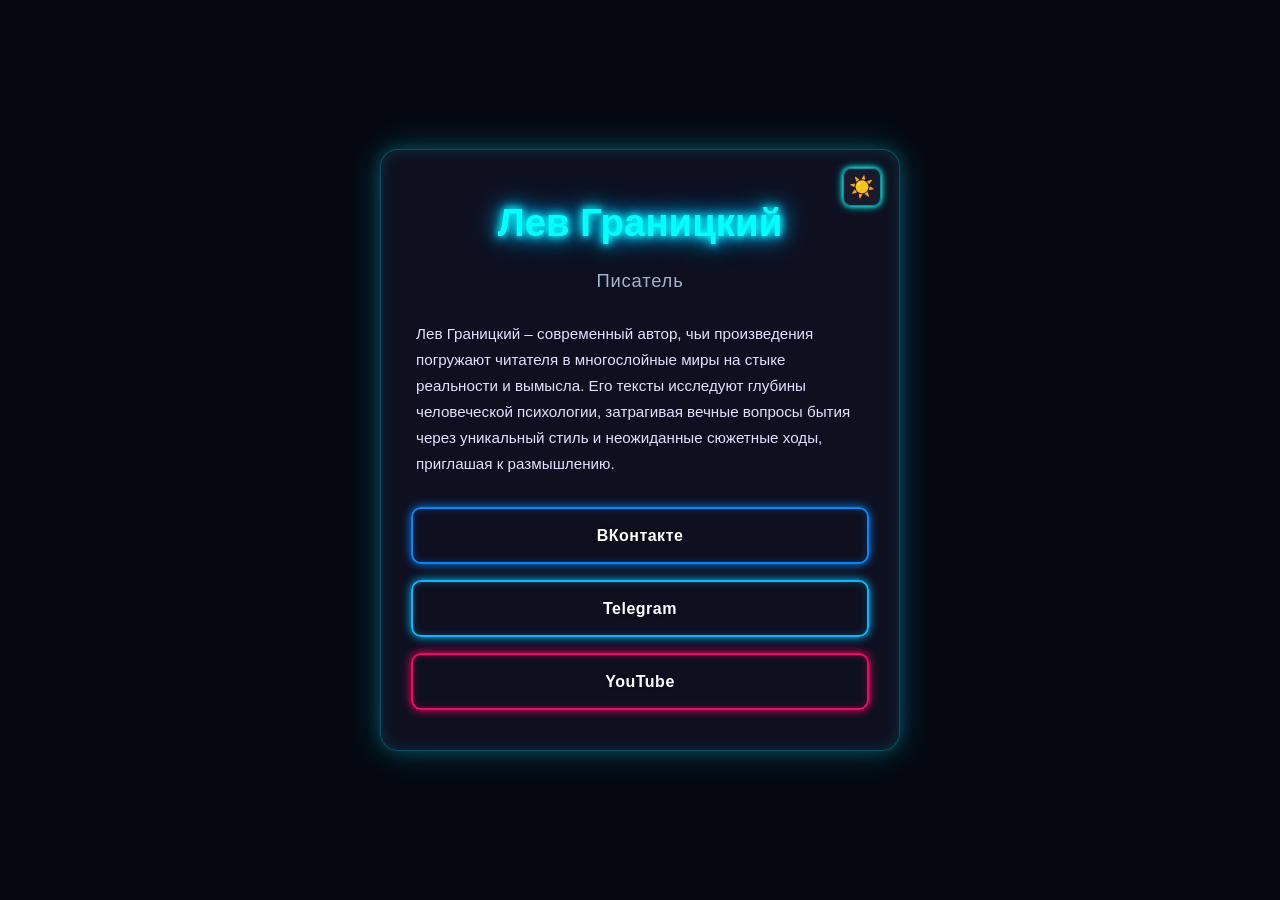
<file: index.html>
<!DOCTYPE html>
<html lang="ru">
<head>
    <meta charset="UTF-8">
    <meta name="viewport" content="width=device-width, initial-scale=1.0">
    <title>Лев Границкий - Писатель</title>
    <style>
        /* CSS Variables for theming */
        :root {
            /* Neon (Night) Theme - Default */
            --bg-color: #050810; /* Even darker deep blue */
            --container-bg-color: #0e1020; /* Dark, slightly less saturated */
            --text-color-primary: #e0e0ff;
            --text-color-secondary: #a0b4d0;
            --heading-color: #00ffff; /* Cyan */
            --heading-text-shadow: 0 0 7px #00ffff, 0 0 12px #00ffff, 0 0 20px #00aaff, 0 0 30px #00aaff;
            --button-text-color: #ffffff;
            --button-border-glow: 0 0 4px #00ffff, 0 0 8px #00ffff;
            --vk-bg: transparent;
            --vk-border: #0088ff; /* Brighter Neon Blue for VK */
            --vk-hover-bg: rgba(0, 136, 255, 0.25);
            --telegram-bg: transparent;
            --telegram-border: #00bbff; /* Bright Sky Neon Blue for Telegram */
            --telegram-hover-bg: rgba(0, 187, 255, 0.25);
            --youtube-bg: transparent;
            --youtube-border: #ff0066; /* Neon Pink for YouTube */
            --youtube-hover-bg: rgba(255, 0, 102, 0.25);
            --theme-toggle-bg: rgba(32, 32, 53, 0.7);
            --theme-toggle-icon-color: #00ffff;
            --theme-toggle-border: rgba(0, 255, 255, 0.5);
            --container-border-color: rgba(0, 220, 255, 0.3);
            --container-box-shadow: 0 0 35px rgba(0, 220, 255, 0.25), 0 0 15px rgba(0, 220, 255, 0.2);
            --container-inset-shadow: 0 0 15px rgba(0, 220, 255, 0.15) inset;
        }

        .light-theme {
            --bg-color: #e8eff5; /* Lighter, softer blue-gray */
            --container-bg-color: #ffffff;
            --text-color-primary: #2c3e50; /* Dark slate blue */
            --text-color-secondary: #526276; /* Medium slate blue */
            --heading-color: #005c99; /* Strong, classic blue */
            --heading-text-shadow: none;
            --button-text-color: #ffffff;
            --button-border-glow: none; /* No glow for light theme buttons */
            --vk-bg: #0077ff;
            --vk-border: #0077ff;
            --vk-hover-bg: #005cb3;
            --telegram-bg: #00aaff;
            --telegram-border: #00aaff;
            --telegram-hover-bg: #0088cc;
            --youtube-bg: #cc0033;
            --youtube-border: #cc0033;
            --youtube-hover-bg: #aa0022;
            --theme-toggle-bg: #e0e0e0;
            --theme-toggle-icon-color: #005c99;
            --theme-toggle-border: #c0c0c0;
            --container-border-color: #d0d8e0; /* Light border for container */
            --container-box-shadow: 0 8px 25px rgba(0, 0, 0, 0.1);
            --container-inset-shadow: none;
        }

        /* Reset and Basic Styles */
        *, *::before, *::after { box-sizing: border-box; margin: 0; padding: 0; }

        body {
            font-family: "Segoe UI", Roboto, Helvetica, Arial, sans-serif;
            background-color: var(--bg-color);
            color: var(--text-color-primary);
            display: flex;
            flex-direction: column;
            align-items: center;
            justify-content: center;
            min-height: 100vh;
            padding: 20px;
            text-align: center;
            line-height: 1.7;
            transition: background-color 0.4s ease, color 0.4s ease;
        }

        .container {
            background-color: var(--container-bg-color);
            padding: 40px 30px; /* Increased padding a bit */
            border-radius: 18px; /* Slightly more pronounced radius */
            border: 1px solid var(--container-border-color);
            box-shadow: var(--container-box-shadow), var(--container-inset-shadow);
            max-width: 520px; /* Adjusted max-width */
            width: 100%;
            position: relative;
            transition: background-color 0.4s ease, box-shadow 0.4s ease, border-color 0.4s ease;
        }

        /* Theme Toggle Button */
        .theme-toggle-button {
            position: absolute;
            top: 18px;
            right: 18px;
            background-color: var(--theme-toggle-bg);
            color: var(--theme-toggle-icon-color); /* For emoji color */
            border: 1px solid var(--theme-toggle-border);
            width: 38px;
            height: 38px;
            border-radius: 8px; /* Rounded square */
            cursor: pointer;
            font-size: 1.3rem; /* Emoji size */
            display: flex;
            align-items: center;
            justify-content: center;
            transition: background-color 0.3s ease, color 0.3s ease, border-color 0.3s ease, transform 0.2s ease;
            box-shadow: var(--button-border-glow);
            -webkit-tap-highlight-color: transparent; /* Remove tap highlight on mobile */
        }
        .light-theme .theme-toggle-button {
             box-shadow: 0 1px 3px rgba(0,0,0,0.1);
        }
        .theme-toggle-button:hover {
            transform: scale(1.1);
            opacity: 0.9;
        }
        .theme-toggle-button:active {
            transform: scale(1.0);
        }

        /* Header Styles */
        .writer-name {
            font-size: 2.4rem; /* Adjusted size */
            color: var(--heading-color);
            margin-bottom: 10px;
            font-weight: 700;
            text-shadow: var(--heading-text-shadow);
            transition: color 0.3s ease, text-shadow 0.3s ease;
        }

        .writer-title {
            font-size: 1.15rem;
            color: var(--text-color-secondary);
            margin-bottom: 25px;
            font-weight: 300;
            letter-spacing: 0.8px;
        }

        /* Description Styles */
        .description {
            font-size: 0.95rem; /* Slightly smaller for conciseness */
            color: var(--text-color-primary);
            margin-bottom: 30px;
            text-align: left;
            padding: 0 5px;
        }

        .description p {
            margin-bottom: 0; /* Only one paragraph now */
        }

        /* Social Links Styles */
        .social-links {
            display: flex;
            flex-direction: column;
            gap: 16px; /* Adjusted gap */
        }

        .social-button {
            display: block;
            padding: 13px 20px;
            text-decoration: none;
            color: var(--button-text-color);
            border-radius: 10px; /* More rounded buttons */
            font-size: 1rem;
            font-weight: 600;
            letter-spacing: 0.5px;
            transition: background-color 0.3s ease, transform 0.2s ease, border-color 0.3s ease, box-shadow 0.3s ease, color 0.3s ease;
            border: 2px solid;
            text-shadow: 0 0 5px rgba(0,0,0,0.2); /* Subtle text shadow for depth */
        }
        
        .light-theme .social-button {
            text-shadow: none;
        }
        .light-theme .social-button:hover {
             color: var(--button-text-color);
        }

        .social-button:hover {
            transform: translateY(-2px) scale(1.01);
        }

        .vk {
            background-color: var(--vk-bg);
            border-color: var(--vk-border);
            box-shadow: 0 0 10px var(--vk-border), inset 0 0 7px color-mix(in srgb, var(--vk-border) 30%, transparent);
        }
        .vk:hover {
            background-color: var(--vk-hover-bg);
            color: #fff;
            box-shadow: 0 0 15px var(--vk-border), inset 0 0 10px color-mix(in srgb, var(--vk-border) 50%, transparent);
        }
        .light-theme .vk { box-shadow: 0 2px 5px rgba(0,0,0,0.1); }
        .light-theme .vk:hover { box-shadow: 0 3px 7px rgba(0,0,0,0.15); }


        .telegram {
            background-color: var(--telegram-bg);
            border-color: var(--telegram-border);
            box-shadow: 0 0 10px var(--telegram-border), inset 0 0 7px color-mix(in srgb, var(--telegram-border) 30%, transparent);
        }
        .telegram:hover {
            background-color: var(--telegram-hover-bg);
            color: #fff;
            box-shadow: 0 0 15px var(--telegram-border), inset 0 0 10px color-mix(in srgb, var(--telegram-border) 50%, transparent);
        }
        .light-theme .telegram { box-shadow: 0 2px 5px rgba(0,0,0,0.1); }
        .light-theme .telegram:hover { box-shadow: 0 3px 7px rgba(0,0,0,0.15); }

        .youtube {
            background-color: var(--youtube-bg);
            border-color: var(--youtube-border);
            box-shadow: 0 0 10px var(--youtube-border), inset 0 0 7px color-mix(in srgb, var(--youtube-border) 30%, transparent);
        }
        .youtube:hover {
            background-color: var(--youtube-hover-bg);
            color: #fff;
            box-shadow: 0 0 15px var(--youtube-border), inset 0 0 10px color-mix(in srgb, var(--youtube-border) 50%, transparent);
        }
        .light-theme .youtube { box-shadow: 0 2px 5px rgba(0,0,0,0.1); }
        .light-theme .youtube:hover { box-shadow: 0 3px 7px rgba(0,0,0,0.15); }


        /* Responsive adjustments */
        @media (max-width: 600px) {
            .writer-name {
                font-size: 2rem;
            }
            .writer-title {
                font-size: 1.05rem;
            }
            .description {
                font-size: 0.9rem;
            }
            .container {
                padding: 35px 20px; /* Adjust padding for smaller screens */
                margin: 15px;
            }
            .theme-toggle-button {
                width: 34px;
                height: 34px;
                font-size: 1.2rem;
                top: 12px;
                right: 12px;
            }
            .social-button {
                padding: 12px 18px;
                font-size: 0.95rem;
            }
        }
        @media (max-width: 380px) {
            .writer-name {
                font-size: 1.8rem;
            }
             .writer-title {
                font-size: 1rem;
            }
        }
    </style>
</head>
<body>

    <div class="container">
        <button id="themeToggle" class="theme-toggle-button" aria-label="Переключить тему">
            <!-- Icon will be set by JavaScript -->
        </button>

        <header>
            <h1 class="writer-name">Лев Границкий</h1>
            <p class="writer-title">Писатель</p>
        </header>

        <section class="description">
            <p>Лев Границкий – современный автор, чьи произведения погружают читателя в многослойные миры на стыке реальности и вымысла. Его тексты исследуют глубины человеческой психологии, затрагивая вечные вопросы бытия через уникальный стиль и неожиданные сюжетные ходы, приглашая к размышлению.</p>
        </section>

        <nav class="social-links">
            <a href="./chznach.html" target="_blank" rel="noopener noreferrer" class="social-button vk">ВКонтакте</a>
            <a href="https://t.me/example_levgranitsky" target="_blank" rel="noopener noreferrer" class="social-button telegram">Telegram</a>
            <a href="https://youtube.com/@example_levgranitsky" target="_blank" rel="noopener noreferrer" class="social-button youtube">YouTube</a>
        </nav>
    </div>

    <script>
        const themeToggle = document.getElementById('themeToggle');
        const body = document.body;
        const prefersDarkScheme = window.matchMedia("(prefers-color-scheme: dark)");

        function applyTheme(theme) {
            if (theme === 'light') {
                body.classList.add('light-theme');
                themeToggle.innerHTML = '🌙'; // Show moon: click to switch to Night
                themeToggle.setAttribute('aria-label', 'Переключить на ночной режим');
                localStorage.setItem('theme', 'light');
            } else { // dark theme
                body.classList.remove('light-theme');
                themeToggle.innerHTML = '☀️'; // Show sun: click to switch to Day
                themeToggle.setAttribute('aria-label', 'Переключить на дневной режим');
                localStorage.setItem('theme', 'dark');
            }
        }

        const savedTheme = localStorage.getItem('theme');

        // Initialize theme
        if (savedTheme) {
            applyTheme(savedTheme);
        } else if (prefersDarkScheme.matches) {
            applyTheme('dark');
        } else {
            // Default to dark (neon) if no preference set and OS is not dark
            applyTheme('dark');
        }

        themeToggle.addEventListener('click', () => {
            if (body.classList.contains('light-theme')) {
                applyTheme('dark');
            } else {
                applyTheme('light');
            }
        });
    </script>

</body>
</html>
</file>
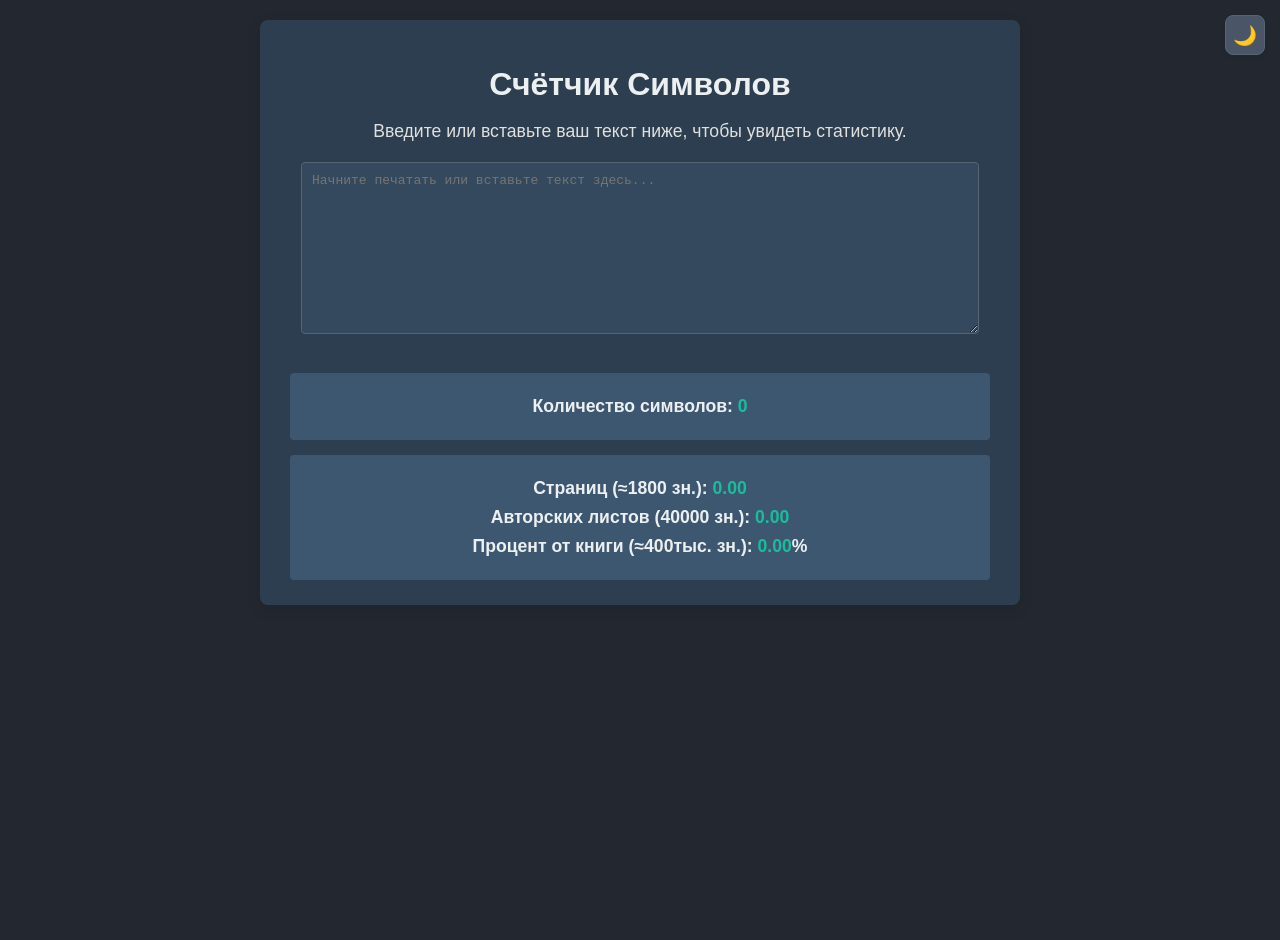
<file: chznach.html>
<!DOCTYPE html>
<html lang="ru">
<head>
    <meta charset="UTF-8">
    <meta name="viewport" content="width=device-width, initial-scale=1.0">
    <title>Счётчик Символов</title>
    <style>
        /* CSS variables for theming */
        :root {
            --bg-color: #f4f7f6;
            --text-color: #333;
            --container-bg: #ffffff;
            --header-color: #2c3e50;
            --input-border-color: #ddd;
            --input-focus-border: #5cb85c;
            --input-bg-color: #fff;
            --input-text-color: #333;
            --result-bg: #e9ecef;
            --result-text-color: #2c3e50;
            --highlight-color: #5cb85c;
            --button-bg: #e0e0e0;
            --button-hover-bg: #d0d0d0;
            --button-shadow: 0 2px 4px rgba(0, 0, 0, 0.1);
        }

        .dark-theme {
            --bg-color: #23272f; /* Dark background */
            --text-color: #e0e0e0; /* Light text */
            --container-bg: #2c3e50; /* Darker container */
            --header-color: #ecf0f1; /* Light header */
            --input-border-color: #566573;
            --input-focus-border: #1abc9c; /* A different highlight for dark theme */
            --input-bg-color: #34495e;
            --input-text-color: #ecf0f1;
            --result-bg: #3e5771;
            --result-text-color: #ecf0f1;
            --highlight-color: #1abc9c;
            --button-bg: #4a5568;
            --button-hover-bg: #2d3748;
        }

        body {
            font-family: 'Arial', sans-serif;
            background-color: var(--bg-color);
            color: var(--text-color);
            margin: 0;
            padding: 20px;
            display: flex;
            justify-content: center;
            align-items: flex-start;
            min-height: 100vh;
            transition: background-color 0.3s, color 0.3s;
        }

        .container {
            background-color: var(--container-bg);
            padding: 25px 30px;
            border-radius: 8px;
            box-shadow: 0 4px 15px rgba(0, 0, 0, 0.1);
            width: 100%;
            max-width: 700px; /* Increased max-width for more content */
            text-align: center;
            transition: background-color 0.3s;
        }

        h1 {
            color: var(--header-color);
            margin-bottom: 15px;
            transition: color 0.3s;
        }

        p {
            font-size: 1.1em;
            color: var(--text-color); /* Use text-color for general paragraphs */
            margin-bottom: 20px;
            transition: color 0.3s;
        }

        textarea {
            width: calc(100% - 22px); /* Account for padding and border */
            padding: 10px;
            margin-bottom: 20px;
            border: 1px solid var(--input-border-color);
            background-color: var(--input-bg-color);
            color: var(--input-text-color);
            border-radius: 4px;
            font-size: 1em;
            min-height: 150px;
            box-sizing: border-box;
            resize: vertical;
            transition: border-color 0.3s, background-color 0.3s, color 0.3s;
        }

        textarea:focus {
            outline: none;
            border-color: var(--input-focus-border);
            box-shadow: 0 0 5px color-mix(in srgb, var(--input-focus-border) 50%, transparent);
        }

        .result-container, .additional-counters {
            margin-top: 15px;
            background-color: var(--result-bg);
            padding: 15px; /* Increased padding */
            border-radius: 4px;
            transition: background-color 0.3s;
        }

        .result-container p, .additional-counters p {
            font-size: 1.1em; /* Slightly smaller for more counters */
            font-weight: bold;
            color: var(--result-text-color);
            margin: 8px 0; /* Spacing between counter lines */
            transition: color 0.3s;
        }

        #charCountOutput,
        #pageCountOutput,
        #authorSheetOutput,
        #bookPercentageOutput {
            color: var(--highlight-color);
            font-weight: bold;
            transition: color 0.3s;
        }

        /* Theme Switcher Button */
        .theme-switcher {
            position: fixed;
            top: 15px;
            right: 15px;
            width: 40px;
            height: 40px;
            background-color: var(--button-bg);
            color: var(--text-color);
            border: 1px solid var(--input-border-color);
            border-radius: 8px; /* More rounded square */
            cursor: pointer;
            display: flex;
            justify-content: center;
            align-items: center;
            font-size: 1.2em; /* For emoji icon */
            box-shadow: var(--button-shadow);
            transition: background-color 0.3s, color 0.3s, border-color 0.3s, box-shadow 0.3s;
        }

        .theme-switcher:hover {
            background-color: var(--button-hover-bg);
            box-shadow: 0 4px 8px rgba(0, 0, 0, 0.15);
        }
        .theme-switcher:focus {
            outline: none;
            box-shadow: 0 0 0 3px color-mix(in srgb, var(--input-focus-border) 40%, transparent);
        }
    </style>
</head>
<body>
    <button class="theme-switcher" id="themeSwitcher" aria-label="Переключить тему">☀️</button>

    <div class="container">
        <h1>Счётчик Символов</h1>
        <p>Введите или вставьте ваш текст ниже, чтобы увидеть статистику.</p>

        <textarea id="textInput" placeholder="Начните печатать или вставьте текст здесь..." rows="10"></textarea>

        <div class="result-container">
            <p>Количество символов: <span id="charCountOutput">0</span></p>
        </div>

        <div class="additional-counters">
            <p>Страниц (≈1800 зн.): <span id="pageCountOutput">0.00</span></p>
            <p>Авторских листов (40000 зн.): <span id="authorSheetOutput">0.00</span></p>
            <p>Процент от книги (≈400тыс. зн.): <span id="bookPercentageOutput">0.00</span>%</p>
        </div>
    </div>

    <script>
        document.addEventListener('DOMContentLoaded', () => {
            const textInput = document.getElementById('textInput');
            const charCountOutput = document.getElementById('charCountOutput');
            const pageCountOutput = document.getElementById('pageCountOutput');
            const authorSheetOutput = document.getElementById('authorSheetOutput');
            const bookPercentageOutput = document.getElementById('bookPercentageOutput');
            const themeSwitcherBtn = document.getElementById('themeSwitcher');
            const body = document.body;

            const CHARS_PER_PAGE = 1800;
            const CHARS_PER_AUTHOR_SHEET = 40000;
            const CHARS_PER_BOOK = 400000;

            // Function to update all counts
            function updateCounts() {
                const text = textInput.value;
                const count = text.length;

                charCountOutput.textContent = count;

                const pageCount = (count / CHARS_PER_PAGE).toFixed(2);
                pageCountOutput.textContent = pageCount;

                const authorSheetCount = (count / CHARS_PER_AUTHOR_SHEET).toFixed(2);
                authorSheetOutput.textContent = authorSheetCount;

                const bookPercentage = ((count / CHARS_PER_BOOK) * 100).toFixed(2);
                bookPercentageOutput.textContent = bookPercentage;
            }

            // Initial count update
            updateCounts();

            // Add event listener for input changes
            textInput.addEventListener('input', updateCounts);

            // --- Theme Switcher Logic ---
            function applyTheme(theme) {
                if (theme === 'dark') {
                    body.classList.add('dark-theme');
                    themeSwitcherBtn.textContent = '🌙'; // Moon for dark theme
                    localStorage.setItem('theme', 'dark');
                } else {
                    body.classList.remove('dark-theme');
                    themeSwitcherBtn.textContent = '☀️'; // Sun for light theme
                    localStorage.setItem('theme', 'light');
                }
            }

            themeSwitcherBtn.addEventListener('click', () => {
                const currentTheme = localStorage.getItem('theme') || 'light';
                if (currentTheme === 'light') {
                    applyTheme('dark');
                } else {
                    applyTheme('light');
                }
            });

            // Load saved theme from localStorage or default to light
            const savedTheme = localStorage.getItem('theme');
            if (savedTheme) {
                applyTheme(savedTheme);
            } else {
                // Optional: check system preference if no theme is saved
                if (window.matchMedia && window.matchMedia('(prefers-color-scheme: dark)').matches && !savedTheme) {
                    applyTheme('dark');
                } else {
                    applyTheme('light'); // Default
                }
            }
            // Listen for system theme changes (optional, but good UX)
            window.matchMedia('(prefers-color-scheme: dark)').addEventListener('change', e => {
                if (!localStorage.getItem('theme')) { // Only if user hasn't manually set a theme
                    if (e.matches) {
                        applyTheme('dark');
                    } else {
                        applyTheme('light');
                    }
                }
            });
        });
    </script>
</body>
</html>
</file>
